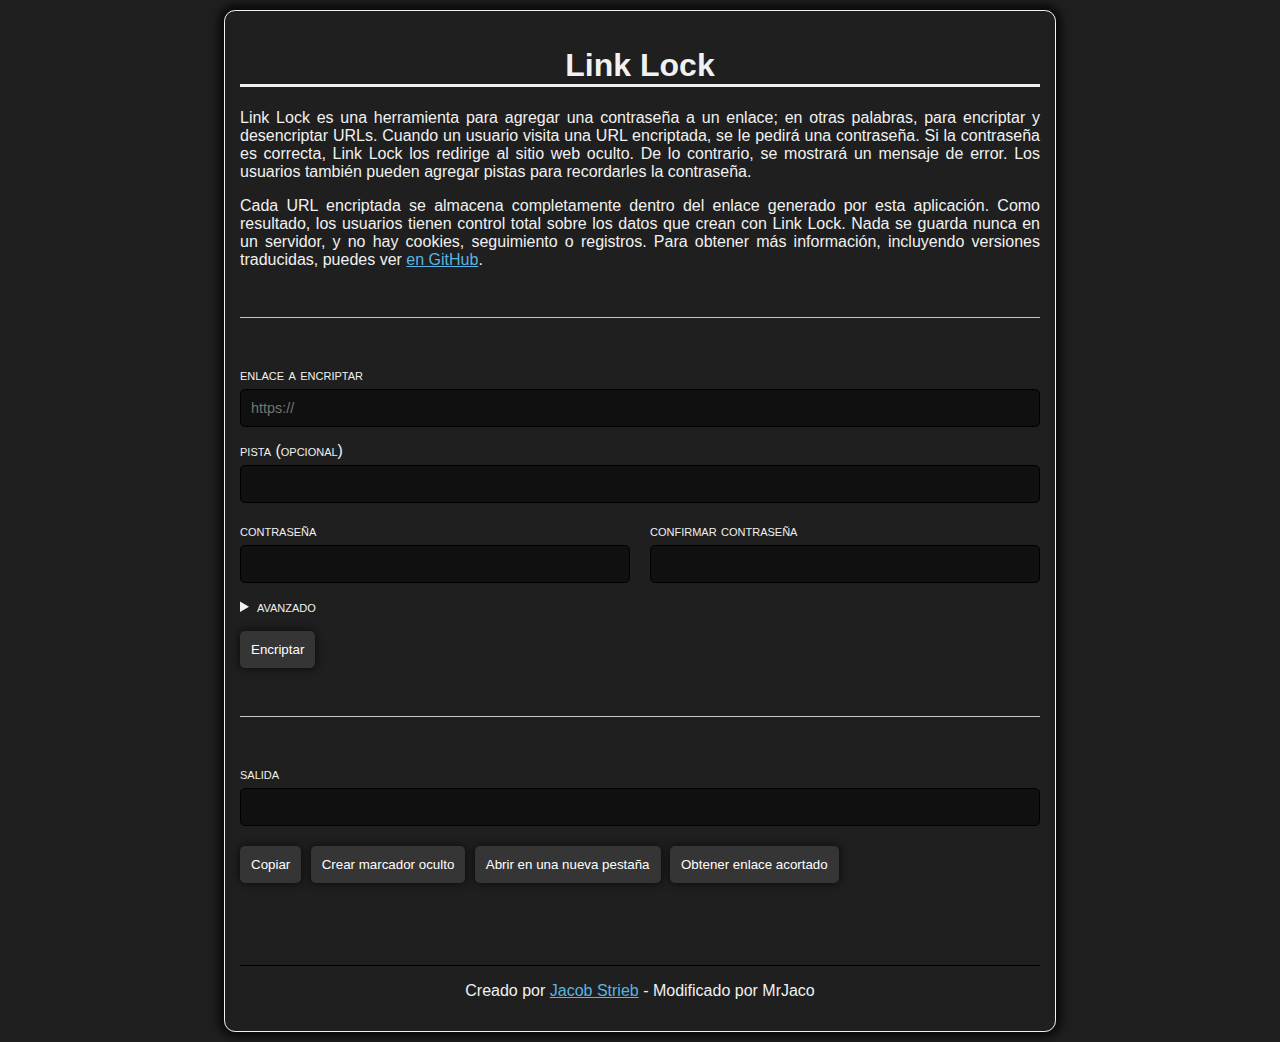
<file: index.html>
<!DOCTYPE html>
<html xmlns="http://www.w3.org/1999/xhtml" lang="es">

<head>
  <!-- Metadata -->
  <meta charset="utf-8" />
  <meta name="author" content="Jacob Strieb y MrJaco" />
  <meta name="description" content="Protege con contraseña enlaces utilizando AES en el navegador" />
  <meta name="viewport" content="width=device-width, initial-scale=1.0, user-scalable=yes" />

  <link rel="shortcut icon" type="image/x-icon" href="https://www.aysdo.xyz/favicon.ico">

  <title>Link Lock AYSDO</title>

  <!-- Styles -->
  <link rel="stylesheet" href="style.css" type="text/css" />

  <!-- Scripts -->
  <script type="text/javascript" src="b64.js"></script>
  <script type="text/javascript" src="api.js"></script>
  <script type="text/javascript" src="index.js"> </script>
  <script type="text/javascript" src="/create/create.js"></script>
</head>

<body onload="main()">
  <!-- Explanation for those who do not have JavaScript enabled -->
  <noscript>
  <div class="red-border">
    <p>Si estás viendo esto, significa que tienes JavaScript desactivado. Por favor, habilita JavaScript para acceder al enlace bloqueado.</p>

    <p>Esta aplicación está completamente programada en JavaScript. Esto se hizo intencionalmente para que toda la encriptación y desencriptación se realice en el lado del cliente. Esto significa que el código se ejecuta como una aplicación distribuida, dependiendo únicamente de GitHub Pages para la infraestructura. También significa que no se almacenan datos sobre enlaces bloqueados en un servidor. El código está diseñado para ser auditado, lo que permite a los usuarios investigar qué está sucediendo detrás de escena.</p>

    <p>Si aún deseas ejecutar la aplicación, te animo a clonar el repositorio original en <a href="https://github.com/jstrieb/link-lock">GitHub</a>. De esta manera, puedes desactivar JavaScript solo para archivos de confianza en tu máquina local.</p>
  </div>
  </noscript>

  <div class="form" style="display: none">
    <p>Por favor, ingresa la contraseña para desbloquear el enlace.</p>
    <p id="hint"></p>

    <hr />

    <label for="password">Contraseña</label>
    <input type="password" id="password" autofocus />
    <button id="unlockbutton">Desbloquear</button>
  </div>

  <!-- Display errors in a big red box -->
  <div class="error red-border" style="display: none">
    <p id="errortext">Error</p>
    <button onclick="main()">Intentar otra vez</button>
  </div>
</body>

</html>
</file>
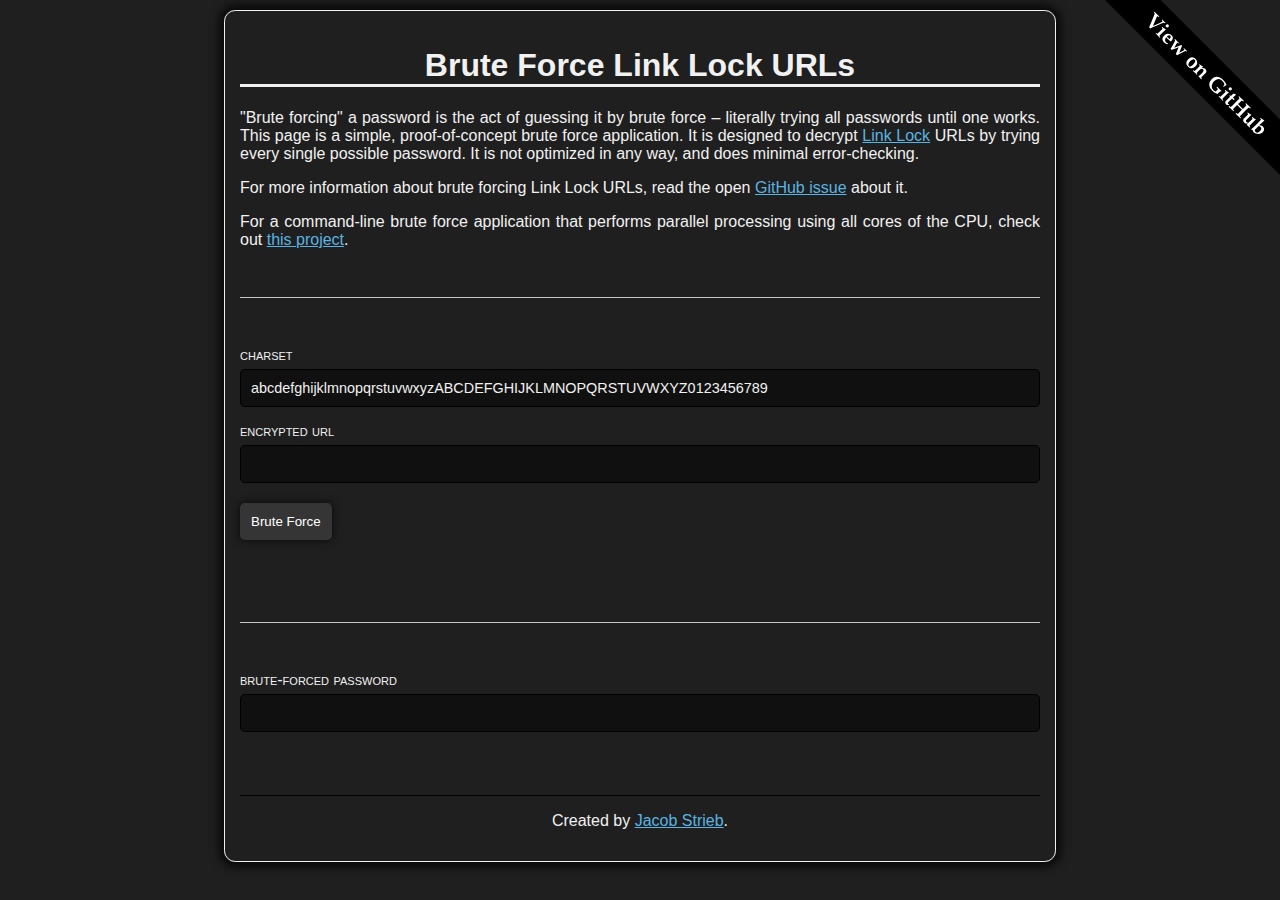
<file: bruteforce/index.html>
<!DOCTYPE html>
<head>
  <!-- Metadata -->
  <meta charset="utf-8" />
  <meta name="author" content="Jacob Strieb" />
  <meta name="description" content="Brute force password-protected links created with Link Lock from within the browser." />
  <meta name="viewport" content="width=device-width, initial-scale=1.0, user-scalable=yes" />

  <link rel="shortcut icon" type="image/x-icon" href="../favicon.ico">

  <title>Brute Force Link Lock</title>

  <!-- Styles -->
  <link rel="stylesheet" href="../style.css" type="text/css" />

  <!-- Scripts -->
  <script type="text/javascript" src="../b64.js"></script>
  <script type="text/javascript" src="../api.js"></script>
  <script type="text/javascript" src="bruteforce.js"></script>
</head>

<body>
  <!-- View on GitHub ribbon -->
  <a href="https://github.com/jstrieb/link-lock" target="_blank">
    <img class="ribbon" src="../corner-ribbon-minified.svg" alt="View on GitHub" />
  </a>

  <!-- Explanation for those who do not have JavaScript enabled -->
  <noscript>
  <div style="border: 3px solid red; padding: 2em;">
    <p>If you are seeing this, it means that you have JavaScript disabled. As a result, the application will not work properly for you. For example, none of the buttons will work.</p>

    <p>This application is entirely programmed in JavaScript. This was done intentionally, so that all encryption and decryption happens client-side. This means the code runs as a distributed application, relying only on GitHub Pages for infrastructure. It also means that no data about locked links is ever stored on a server. The code is designed to be auditable so users can investigate what is happening behind the scenes.</p>

    <p>If you still want to run the application, I encourage you to clone the <a href="https://github.com/jstrieb/link-lock">source code on GitHub</a>. That way you can disable JavaScript only for trusted files on your local machine.</p>
  </div>
  </noscript>

  <!-- Introduction -->
  <h1>Brute Force Link Lock URLs</h1>
  <p>"Brute forcing" a password is the act of guessing it by brute force – literally trying all passwords until one works. This page is a simple, proof-of-concept brute force application. It is designed to decrypt <a href="https://github.com/jstrieb/link-lock" target="_blank">Link Lock</a> URLs by trying every single possible password. It is not optimized in any way, and does minimal error-checking.</p>
  <p>For more information about brute forcing Link Lock URLs, read the open <a href="https://github.com/jstrieb/link-lock/issues/1" target="_blank">GitHub issue</a> about it.</p>
  <p>For a command-line brute force application that performs parallel processing using all cores of the CPU, check out <a href="https://github.com/jstrieb/bruteforce-link-lock">this project</a>.</p>

  <hr />

  <!-- Main form -->
  <div class="form">
    <label for="charset">charset</label>
    <input type="text" id="charset" value="abcdefghijklmnopqrstuvwxyzABCDEFGHIJKLMNOPQRSTUVWXYZ0123456789" />
    <label for="encrypted-url">encrypted url</label>
    <input type="url" id="encrypted-url" oninput="document.querySelector('.alert').style.opacity = 0" />
    <button onclick="onBruteForce()">Brute Force</button>
    <p class="alert">INVISIBLE</p>
  </div>

  <hr />

  <!-- Output area -->
  <div class="output">
    <label for="output">brute-forced password</label>
    <input type="text" id="output" />
  </div>

  <!-- Page footer -->
  <footer>
  <hr />
  <p class="copyright">Created by <a href="https://jstrieb.github.io">Jacob Strieb</a>.</p>
  </footer>
</body>

</html>
</file>
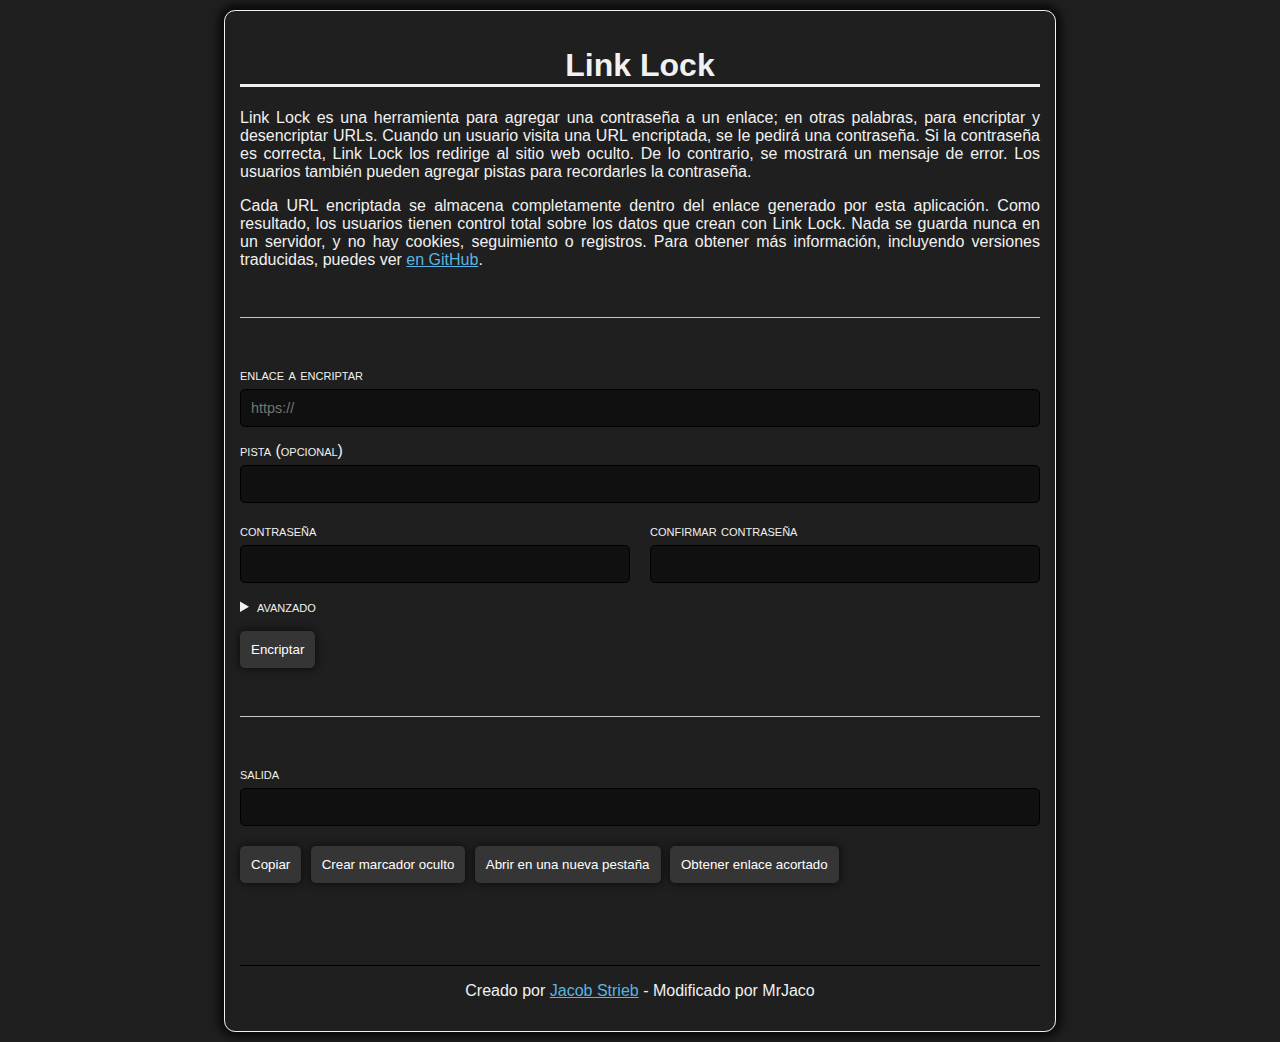
<file: create/index.html>
<!DOCTYPE html>
<html xmlns="http://www.w3.org/1999/xhtml" lang="es">

<head>
  <!-- Metadata -->
  <meta charset="utf-8" />
  <meta name="author" content="Jacob Strieb y MrJaco" />
  <meta name="description" content="Protege con contraseña enlaces utilizando AES en el navegador" />
  <meta name="viewport" content="width=device-width, initial-scale=1.0, user-scalable=yes" />

  <link rel="shortcut icon" type="image/x-icon" href="https://www.aysdo.xyz/favicon.ico">

  <title>Link Lock AYSDO</title>

  <!-- Styles -->
  <link rel="stylesheet" href="../style.css" type="text/css" />

  <!-- Scripts -->
  <script type="text/javascript" src="../b64.js"></script>
  <script type="text/javascript" src="../api.js"></script>
  <script type="text/javascript">
    function error(text) {
      document.querySelector(".error").style.display = "inherit";
      document.querySelector("#errortext").innerText = `Error: ${text}`;
    }


    // Run when the <body> loads
    function main() {
      // Fail if the b64 library or API was not loaded
      if (!("b64" in window)) {
        error("La biblioteca Base64 no ha sido cargada.");
        return;
      }
      if (!("apiVersions" in window)) {
        error("La biblioteca de la API no ha sido cargada.");
        return;
      }
    }
  </script>
  <script type="text/javascript" src="create.js"></script>
</head>

<body onload="main()">
  <!-- Explanation for those who do not have JavaScript enabled -->
  <noscript>
  <div style="border: 3px solid #f1f1f1; padding: 2em;">
    <p>Si estás viendo esto, significa que tienes JavaScript desactivado. Por favor, habilita JavaScript para proceder.</p>

    <p>Esta aplicación está completamente programada en JavaScript. Esto se hizo intencionalmente para que toda la encriptación y desencriptación se realice en el lado del cliente. Esto significa que el código se ejecuta como una aplicación distribuida, dependiendo únicamente de GitHub Pages para la infraestructura. También significa que no se almacenan datos sobre enlaces bloqueados en un servidor. El código está diseñado para ser auditado, lo que permite a los usuarios investigar qué está sucediendo detrás de escena.</p>

    <p>Si aún deseas ejecutar la aplicación, te animo a clonar el repositorio original en <a href="https://github.com/jstrieb/link-lock">GitHub</a>. De esta manera, puedes desactivar JavaScript solo para archivos de confianza en tu máquina local.</p>
  </div>
  </noscript>

  <!-- Display errors in a big red box -->
  <div class="error red-border" style="display: none">
    <p id="errortext">Error</p>
    <button onclick="main()">Intentar otra vez</button>
  </div>

  <!-- Project description -->
  <h1>Link Lock</h1>
  <div>
    <p>Link Lock es una herramienta para agregar una contraseña a un enlace; en otras palabras, para encriptar y desencriptar URLs. Cuando un usuario visita una URL encriptada, se le pedirá una contraseña. Si la contraseña es correcta, Link Lock los redirige al sitio web oculto. De lo contrario, se mostrará un mensaje de error. Los usuarios también pueden agregar pistas para recordarles la contraseña.</p>
    <p>Cada URL encriptada se almacena completamente dentro del enlace generado por esta aplicación. Como resultado, los usuarios tienen control total sobre los datos que crean con Link Lock. Nada se guarda nunca en un servidor, y no hay cookies, seguimiento o registros. Para obtener más información, incluyendo versiones traducidas, puedes ver <a target="_blank" href="https://github.com/jstrieb/link-lock">en GitHub</a>.</p>
  </div>

  <hr />

  <!-- Main form -->
  <div class="form">
    <div class="labeled-input">
      <label for="url">enlace a encriptar</label>
      <input type="url" id="url" placeholder="https://" oninvalid="if (!this.validity.customError) this.setCustomValidity('Por favor, ingresa una URL válida. Asegúrate de incluir \'http://\' o \'https://\' al comienzo.')" oninput="this.setCustomValidity('')" required />
    </div>
    <div class="labeled-input hint">
      <label for="url">pista (opcional)</label>
      <textarea id="hint" rows="1"></textarea>
    </div>
    <div class="split-row">
      <div class="labeled-input password">
        <label for="password">contraseña</label>
        <input type="password" id="password" />
      </div>
      <div class="labeled-input confirm-password">
        <label for="confirm-password">confirmar contraseña</label>
        <input type="password" id="confirm-password" oninput="this.setCustomValidity('')" />
      </div>
    </div>

    <!-- Advanced options (JavaScript-activated dropdown) -->
    <details>
      <summary id="advanced-label">avanzado</summary>
      <div class="advanced" id="advanced">
        <div class="labeled-input">
          <label for="iv">vector de inicialización aleatorio</label>
          <input type="checkbox" id="iv" onclick="onIvCheck(this)" checked />
        </div>
        <div class="labeled-input">
          <label for="salt">salto aleatorio</label>
          <input type="checkbox" id="salt" checked />
        </div>
      </div>
    </details>
    <button id="encrypt" onclick="onEncrypt()">Encriptar</button>
  </div>

  <hr />

  <!-- Output area -->
  <div class="output">
    <label for="output">salida</label>
    <input type="text" id="output" readonly/>
    <button id="copy" onclick="onCopy('output')">Copiar</button>
    <a href="../hidden" id="bookmark" target="_blank"><button>Crear marcador oculto</button></a>
    <a href="" id="open" target="_blank"><button>Abrir en una nueva pestaña</button></a>
    <!-- Special incantation to make TinyURL work -->
    <form action="https://tinyurl.com/create.php" method="get" target="_blank" style="display: inline;">
      <input type="hidden" id="source" name="source" value="indexpage" />
      <input type="hidden" id="tinyurl" name="url" value = "" />
      <button>Obtener enlace acortado</button>
    </form>
    <p class="alert">Copiado</p>
  </div>

  <!-- Page footer -->
  <footer>
  <hr />
  <p class="copyright">Creado por <a href="https://jstrieb.github.io">Jacob Strieb</a> - Modificado por MrJaco</p>
  </footer>
</body>

</html>
</file>
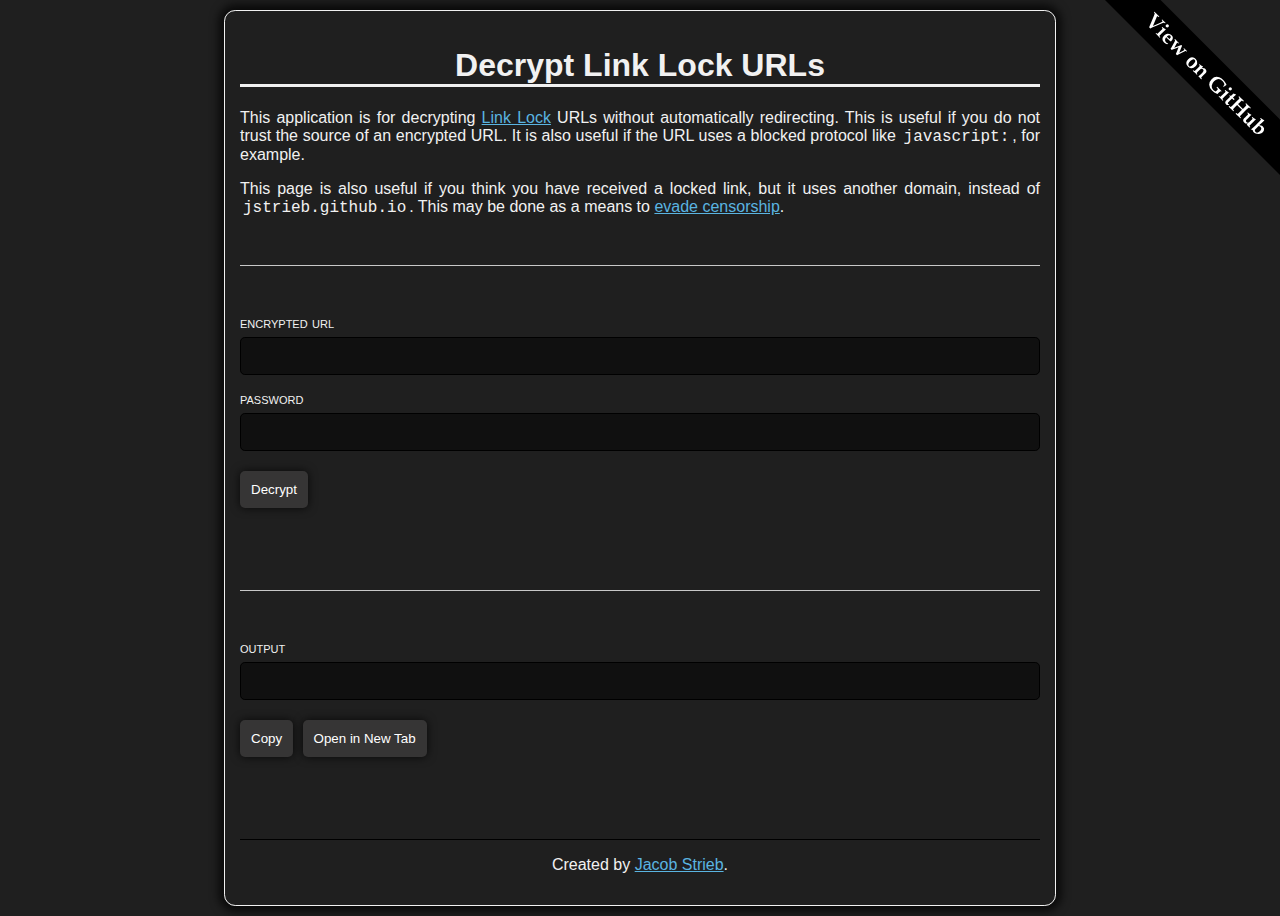
<file: decrypt/index.html>
<!DOCTYPE html>
<html xmlns="http://www.w3.org/1999/xhtml" lang="en">

<head>
  <!-- Metadata -->
  <meta charset="utf-8" />
  <meta name="author" content="Jacob Strieb" />
  <meta name="description" content="Password protect links using AES in the browser." />
  <meta name="viewport" content="width=device-width, initial-scale=1.0, user-scalable=yes" />

  <link rel="shortcut icon" type="image/x-icon" href="../favicon.ico">

  <title>Decrypt Link Lock URLs</title>

  <!-- Styles -->
  <link rel="stylesheet" href="../style.css" type="text/css" />

  <!-- Scripts -->
  <script type="text/javascript" src="../b64.js"></script>
  <script type="text/javascript" src="../api.js"></script>
  <script type="text/javascript" src="decrypt.js"> </script>
</head>

<body onload="main()">
  <!-- View on GitHub ribbon -->
  <a href="https://github.com/jstrieb/link-lock" target="_blank">
    <img class="ribbon" src="../corner-ribbon-minified.svg" alt="View on GitHub" />
  </a>

  <!-- Explanation for those who do not have JavaScript enabled -->
  <noscript>
  <div class="red-border">
    <p>If you are seeing this, it means that you have JavaScript disabled. Please enable JavaScript to access the locked link.</p>

    <p>This application is entirely programmed in JavaScript. This was done intentionally, so that all encryption and decryption happens client-side. This means the code runs as a distributed application, relying only on GitHub Pages for infrastructure. It also means that no data about locked links is ever stored on a server. The code is designed to be auditable so users can investigate what is happening behind the scenes.</p>

    <p>If you still want to run the application, I encourage you to clone the <a href="https://github.com/jstrieb/link-lock">source code on GitHub</a>. That way you can disable JavaScript only for trusted files on your local machine.</p>
  </div>
  </noscript>

  <!-- Display errors in a big red box -->
  <div class="error red-border" style="display: none">
    <p id="errortext">Error</p>
    <button onclick="main()">Try again</button>
    <a href="https://jstrieb.github.io/link-lock"><button>Lock a link</button></a>
  </div>

  <h1>Decrypt Link Lock URLs</h1>
  <p>This application is for decrypting <a href="https://github.com/jstrieb/link-lock" target="_blank">Link Lock</a> URLs without automatically redirecting. This is useful if you do not trust the source of an encrypted URL. It is also useful if the URL uses a blocked protocol like <code>javascript:</code>, for example.</p>

  <p>This page is also useful if you think you have received a locked link, but it uses another domain, instead of <code>jstrieb.github.io</code>. This may be done as a means to <a target="_blank" href="https://github.com/jstrieb/link-lock/#evading-censorship">evade censorship</a>.</p>

  <hr />

  <div class="form">
    <label for="encrypted-url">encrypted url</label>
    <input type="url" id="encrypted-url" oninput="document.querySelector('.alert').style.opacity = 0" />
    <label for="password">password</label>
    <input type="password" id="password" />
    <button onclick="onDecrypt()">Decrypt</button>
    <p class="alert">INVISIBLE</p>
  </div>

  <hr />

  <!-- Output area -->
  <div class="output">
    <label for="output">output</label>
    <input type="text" id="output" readonly/>
    <button id="copy" onclick="onCopy('output')">Copy</button>
    <a href="" id="open" target="_blank"><button>Open in New Tab</button></a>
    <p class="alert" id="copy-alert">Copied</p>
  </div>

  <!-- Page footer -->
  <footer>
  <hr />
  <p class="copyright">Created by <a href="https://jstrieb.github.io">Jacob Strieb</a>.</p>
  </footer>
</body>
</body>

</html>
</file>
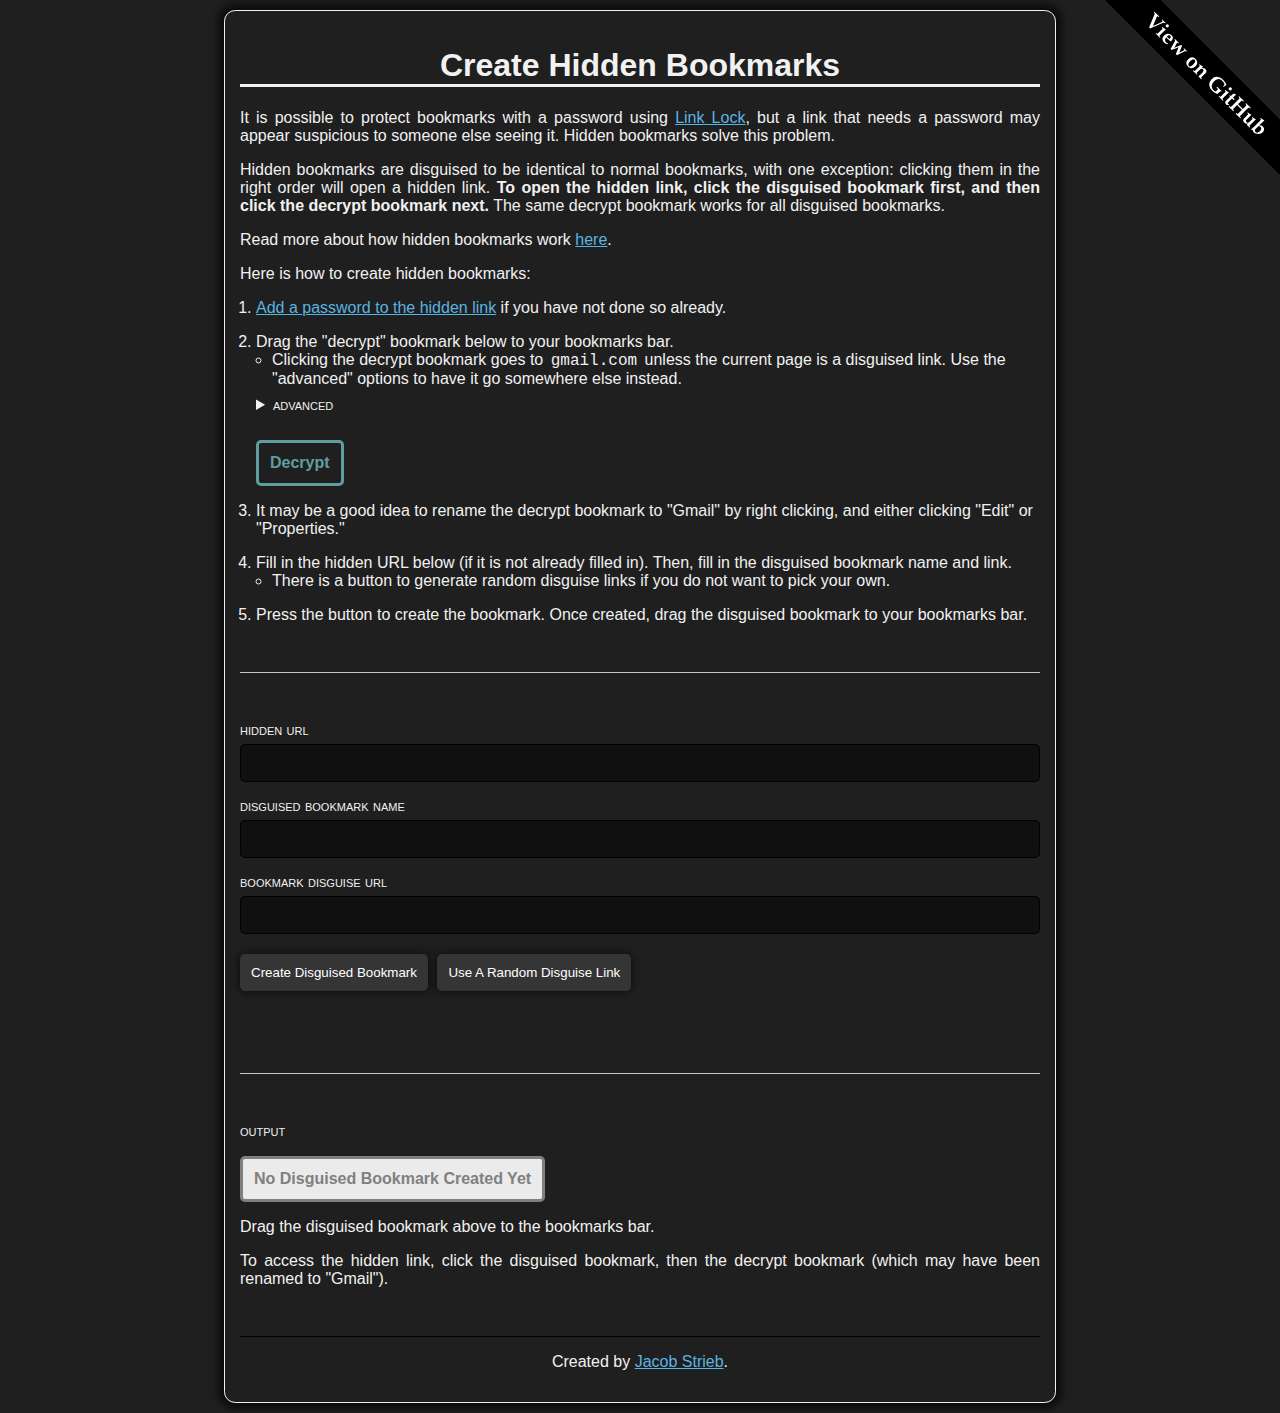
<file: hidden/index.html>
<!DOCTYPE html>
<html xmlns="http://www.w3.org/1999/xhtml" lang="en">

<head>
  <!-- Metadata -->
  <meta charset="utf-8" />
  <meta name="author" content="Jacob Strieb" />
  <meta name="description" content="Create hidden, secret bookmarks for locked, password-protected links." />
  <meta name="viewport" content="width=device-width, initial-scale=1.0, user-scalable=yes" />

  <link rel="shortcut icon" type="image/x-icon" href="../favicon.ico">

  <title>Create Hidden Bookmarks</title>

  <!-- Styles -->
  <link rel="stylesheet" href="../style.css" type="text/css" />

  <!-- Scripts -->
  <script type="text/javascript" src="../b64.js"></script>
  <script type="text/javascript" src="../api.js"></script>
  <script type="text/javascript" src="hidden.js"> </script>
</head>

<body onload="main()">
  <!-- View on GitHub ribbon -->
  <a href="https://github.com/jstrieb/link-lock" target="_blank">
    <img class="ribbon" src="../corner-ribbon-minified.svg" alt="View on GitHub" />
  </a>

  <!-- Explanation for those who do not have JavaScript enabled -->
  <noscript>
  <div class="red-border">
    <p>If you are seeing this, it means that you have JavaScript disabled. Please enable JavaScript to access the locked link.</p>

    <p>This application is entirely programmed in JavaScript. This was done intentionally, so that all encryption and decryption happens client-side. This means the code runs as a distributed application, relying only on GitHub Pages for infrastructure. It also means that no data about locked links is ever stored on a server. The code is designed to be auditable so users can investigate what is happening behind the scenes.</p>

    <p>If you still want to run the application, I encourage you to clone the <a href="https://github.com/jstrieb/link-lock">source code on GitHub</a>. That way you can disable JavaScript only for trusted files on your local machine.</p>
  </div>
  </noscript>

  <!-- Display errors in a big red box -->
  <div class="error red-border" style="display: none">
    <p id="errortext">Error</p>
    <button onclick="main()">Try again</button>
    <a href="https://jstrieb.github.io/link-lock"><button>Lock a link</button></a>
  </div>

  <h1>Create Hidden Bookmarks</h1>
  <p>It is possible to protect bookmarks with a password using <a href="https://jstrieb.github.io/link-lock" target="_blank">Link Lock</a>, but a link that needs a password may appear suspicious to someone else seeing it. Hidden bookmarks solve this problem.</p>
  <p>Hidden bookmarks are disguised to be identical to normal bookmarks, with one exception: clicking them in the right order will open a hidden link. <b>To open the hidden link, click the disguised bookmark first, and then click the decrypt bookmark next.</b> The same decrypt bookmark works for all disguised bookmarks.</p>
  <p>Read more about how hidden bookmarks work <a target="_blank" href="https://jstrieb.github.io/projects/hidden-bookmarks/">here</a>.</p>

  <p>Here is how to create hidden bookmarks:</p>
  <ol>
    <li>
      <a href="https://jstrieb.github.io/link-lock">Add a password to the hidden link</a> if you have not done so already.
    </li>
    <li>
      Drag the "decrypt" bookmark below to your bookmarks bar.

      <ul><li style="margin-bottom: 0.5em;">Clicking the decrypt bookmark goes to <code>gmail.com</code> unless the current page is a disguised link. Use the "advanced" options to have it go somewhere else instead.</li></ul>

      <style>
        #advanced-label {
          margin-top: 0em;
        }

        .advanced p {
          margin-top: 0;
          margin-bottom: 0.5em;
        }
      </style>
      <details>
        <summary id="advanced-label">advanced</summary>
        <div class="advanced" id="advanced">
          <!--
          <p>Input a new location decoy location for the decrypt bookmark:</p>
          -->
          <label for="decrypt-bookmark-disguise">decoy location for decrypt bookmark</label>
          <div class="inline-button-container">
          <input type="text" id="decrypt-bookmark-disguise" value="https://gmail.com" />
          <button onclick="onChangeDecrypt()">Change Location</button>
          <div>
        </div>
      </details>

      <p><a class="bookmark" id="decrypt-bookmark" onclick="return false;" href='javascript:(() => {
var b64 = (() => {
  function generateIndexDict(a) {
    let result = {};
    for (let i = 0; i < a.length; i++) {
      result[a[i]] = i;
    }
    return result;
  }

  const _a = "ABCDEFGHIJKLMNOPQRSTUVWXYZabcdefghijklmnopqrstuvwxyz0123456789+/";
  const _aRev = generateIndexDict(_a);
  _aRev["-"] = _aRev["+"];
  _aRev["_"] = _aRev["/"];

  const _enc = new TextEncoder("utf-8");
  const _dec = new TextDecoder("utf-8");

  return {

    decode: function(s) {
      return this.binaryToAscii(this.base64ToBinary(s));
    },

    encode: function(s) {
      return this.binaryToBase64(this.asciiToBinary(s));
    },

    asciiToBinary: function(text) {
      return _enc.encode(text);
    },


    binaryToAscii: function(binary) {
      return _dec.decode(binary);
    },


    binaryToBase64: function(originalBytes) {
      let length = originalBytes.length;
      let added = (length % 3 == 0) ? 0 : (3 - length % 3);
      let bytes = new Uint8Array(length + added);
      bytes.set(originalBytes);

      let output = "";
      for (let i = 0; i < bytes.length; i += 3) {
        output += _a[ bytes[i] >>> 2 ];
        output += _a[ ((bytes[i] & 0x3) << 4) | (bytes[i + 1] >>> 4) ];
        output += _a[ ((bytes[i + 1] & 0xF) << 2) | (bytes[i + 2] >>> 6) ];
        output += _a[ bytes[i + 2] & 0x3F ];
      }

      if (added > 0) {
        output = output.slice(0, -added) + ("=".repeat(added));
      }

      return output;
    },

    base64ToBinary: function(s) {
      let bytes = [];

      if (s.length % 4 == 1) {
        throw "Invalid base64 input";
      } else if (s.length % 4 != 0) {
        s += "=".repeat(4 - (s.length % 4));
      }

      for (let i = 0; i <= (s.length - 4); i += 4) {
        for (let j = 0; j < 4; j++) {
          if (s[i + j] != "=" && !(s[i + j] in _aRev)) {
            throw "Invalid base64 input";
          } else if (s[i + j] == "=" && Math.abs(s.length - (i + j)) > 2) {
            throw "Invalid base64 input";
          }
        }

        bytes.push((_aRev[s[i]] << 2) | (_aRev[s[i + 1]] >>> 4));
        if (s[i + 2] != "=") {
          bytes.push(((_aRev[s[i + 1]] & 0xF) << 4) | (_aRev[s[i + 2]] >>> 2));
        }
        if (s[i + 3] != "=") {
          bytes.push(((_aRev[s[i + 2]] & 0x3) << 6) | _aRev[s[i + 3]]);
        }
      }

      return new Uint8Array(bytes);
    }

  }
})();

const hash = window.location.hash.slice(1);
try {
  const decoded = b64.decode(hash);
  const params = JSON.parse(decoded);
  if (params.unencrypted) {
    window.location.href = params.url;
  } else {
    window.location.href = "https://jstrieb.github.io/link-lock/" + window.location.hash;
  }
} catch {
  window.location.replace("https://gmail.com");
}

})();'>Decrypt</a></p>
    </li>
    <li>It may be a good idea to rename the decrypt bookmark to "Gmail" by right clicking, and either clicking "Edit" or "Properties."</li>
    <li>
      Fill in the hidden URL below (if it is not already filled in). Then, fill in the disguised bookmark name and link.
      <ul><li>There is a button to generate random disguise links if you do not want to pick your own.</li></ul>
    </li>
    <li>Press the button to create the bookmark. Once created, drag the disguised bookmark to your bookmarks bar.</li>
  </ol>

  <hr />

  <div class="form">
    <label for="encrypted-url">hidden url</label>
    <input type="url" id="encrypted-url" oninput="document.querySelector('.alert').style.opacity = 0" />
    <label for="bookmark-title">disguised bookmark name</label>
    <input type="text" id="bookmark-title" />
    <label for="bookmark-url">bookmark disguise url</label>
    <input type="url" id="bookmark-url" required />
    <button onclick="onHide()">Create Disguised Bookmark</button>
    <button onClick="randomLink()">Use A Random Disguise Link</button>
    <p class="alert">INVISIBLE</p>
  </div>

  <hr />

  <!-- Output area -->
  <style>
    .output label[for="output"] {
      margin-bottom: 1em;
    }
  </style>
  <div class="output">
    <label for="output">output</label>
    <!-- (Leg) disabled (by acid) -->
    <a class="bookmark" href="" onclick="return false;" aria-disabled="true" id="output">No Disguised Bookmark Created Yet</a>
    <p>Drag the disguised bookmark above to the bookmarks bar.</p>
    <p>To access the hidden link, click the disguised bookmark, then the decrypt bookmark (which may have been renamed to "Gmail").</p>
  </div>

  <!-- Page footer -->
  <footer>
  <hr />
  <p class="copyright">Created by <a href="https://jstrieb.github.io">Jacob Strieb</a>.</p>
  </footer>
</body>
</body>

</html>
</file>
<file: style.css>
/**
 * Created by Jacob Strieb
 * May 2020
 * Modified by MrJaco
 * July 2023
 */


/*******************************************************************************
 * Element styles
 ******************************************************************************/

html {
  font-family: sans-serif;
  padding: 10px;
  font-size: 16px;
}

body {
  padding: 15px;
  display: block;
  margin: auto;
  max-width: 50rem;
  background-color: #1f1f1f;
  color: #f1f1f1;
  border: 1px solid #f1f1f1;
  border-radius: 0.7rem;
  box-shadow: 0px 0px 10px 5px rgba(0,0,0,0.75);
}
h1 {
  border-bottom: .2rem solid #f1f1f1;
  text-align: center;
}

:focus-visible {
  outline: 0;
  box-shadow: 0 0 10px 0 rgba(91, 143, 211, 0.75);
  transition: box-shadow 0.3s ease;
}
a {
  color: #5ab4e1;
}

p {
  text-align: justify;
}

ul, ol {
  padding-left: 1em;
}

ol li {
  margin-bottom: 1em;
}

button {
  padding: 11px;
  color: white;
  border: 0;
  border-radius: 5px;
  margin-top: 5px;
  margin-right: 5px;
  cursor: pointer;
  white-space: nowrap;
  box-shadow: 0 0 10px 0 rgba(0,0,0,0.75);
  background-color: #363535;
}
button:hover {
  background-color: #444444;
}

label {
  display: block;
  font-variant: small-caps;
  margin-bottom: 5px;
}

summary {
  font-variant: small-caps;
  margin-bottom: 5px;
  user-select: none;
}

input, textarea {
  padding: 10px;
  border: 0.5px solid black;
  border-radius: 0.3rem;
  margin-bottom: 15px;
  box-sizing: border-box;
  width: 100%;
  resize: none;
  font-family: sans-serif;
  font-size: 0.9em;
  background-color: #101010;
  color: #f1f1f1;
}

input[type="checkbox"] {
  cursor: pointer;
  margin: 0;
  background-color: #5ab4e1;
  -webkit-appearance: none;
  appearance: none;
  border-radius: 0.3rem;
  transform: translateY(-0.075em);
  display: grid;
  place-content: center;
  padding: 0.5rem;
}
input[type="checkbox"]::before {
  content: "";
  width: 0.5rem;
  height: 0.5rem;
  clip-path: polygon(14% 44%, 0 65%, 50% 100%, 100% 16%, 80% 0%, 43% 62%);
  transform: scale(0);
  box-shadow: inset 1em 1em var(--form-control-color);
  /* Windows High Contrast Mode */
  background-color: CanvasText;
}
input[type="checkbox"]:checked::before {
  transform: scale(1);
}

hr {
  margin-top: 3em;
  margin-bottom: 3em;
  border: 0;
  border-top: 0.5px solid rgba(200, 200, 200, 1);
}

footer hr {
  margin-bottom: 1em;
  border-top: 0.5px solid black;
}

footer p {
  text-align: center;
}

*[aria-disabled="true"] {
  pointer-events: none;
  cursor: not-allowed;
  user-select: none;
}

code {
  font-family: monospace, monospace;
  padding: 0 3px;
}


/*******************************************************************************
 * Classes
 ******************************************************************************/

/* View on GitHub SVG ribbon */
@media (max-width: 100ch) {
  .ribbon {
    width: 100px;
    height: 100px;
  }
}

.ribbon {
  position: absolute;
  top: 0;
  right: 0;
}


/* Error area */
.red-border {
  border: 3px solid red;
  padding: 2em;
}

.error, .error p {
  text-align: center;
}


/* Password & Confirm Password inputs */
.split-row {
  display: flex;
  flex-flow: row wrap;
  justify-content: space-between;
  align-items: center;
}

.password {
  flex: 1;
}

.confirm-password {
  flex: 1;
  margin-left: 20px;
}



/* Advanced settings */
#advanced-label {
  cursor: pointer;
  margin-bottom: 10px;
}

.advanced {
  display: flex;
  flex-flow: row wrap;
}

.advanced .labeled-input {
  display: flex;
  flex-flow: row-reverse nowrap;
  justify-content: flex-end;
  align-items: center;
  user-select: none;
}

.advanced .labeled-input label {
  width: auto;
  margin-right: 20px;
  white-space: nowrap;
  cursor: pointer;
}

.advanced .labeled-input input {
  width: auto;
  margin-right: 5px;
}


/* Output area */
.output input {
  background-color: #101010;
}

.alert {
  opacity: 0;
  transition: opacity 0.25s;
}


/* Bookmarks that look like buttons, but different */
.bookmark {
  padding: 11px;
  background: none;
  color: rgb(95, 158, 160);
  border: 3px solid;
  border-radius: 5px;
  font-weight: bold;
  text-decoration: none;
  margin-top: 5px;
  margin-right: 5px;
  cursor: pointer;
  display: inline-block;
  margin: auto;
  text-align: center;
}

.bookmark:hover {
  background: rgb(95, 158, 160);
  color: white;
  border: 3px solid rgb(95, 158, 160);
}

.bookmark[aria-disabled="true"] {
  background: rgba(235, 235, 235, 1);
  color: gray;
}

/* Buttons on the same line as inputs */
.inline-button-container {
  display: flex;
  width: 100%;
}

.inline-button-container * {
  margin: 5px;
}

.inline-button-container input {
  margin-left: 0;
}
</file>
